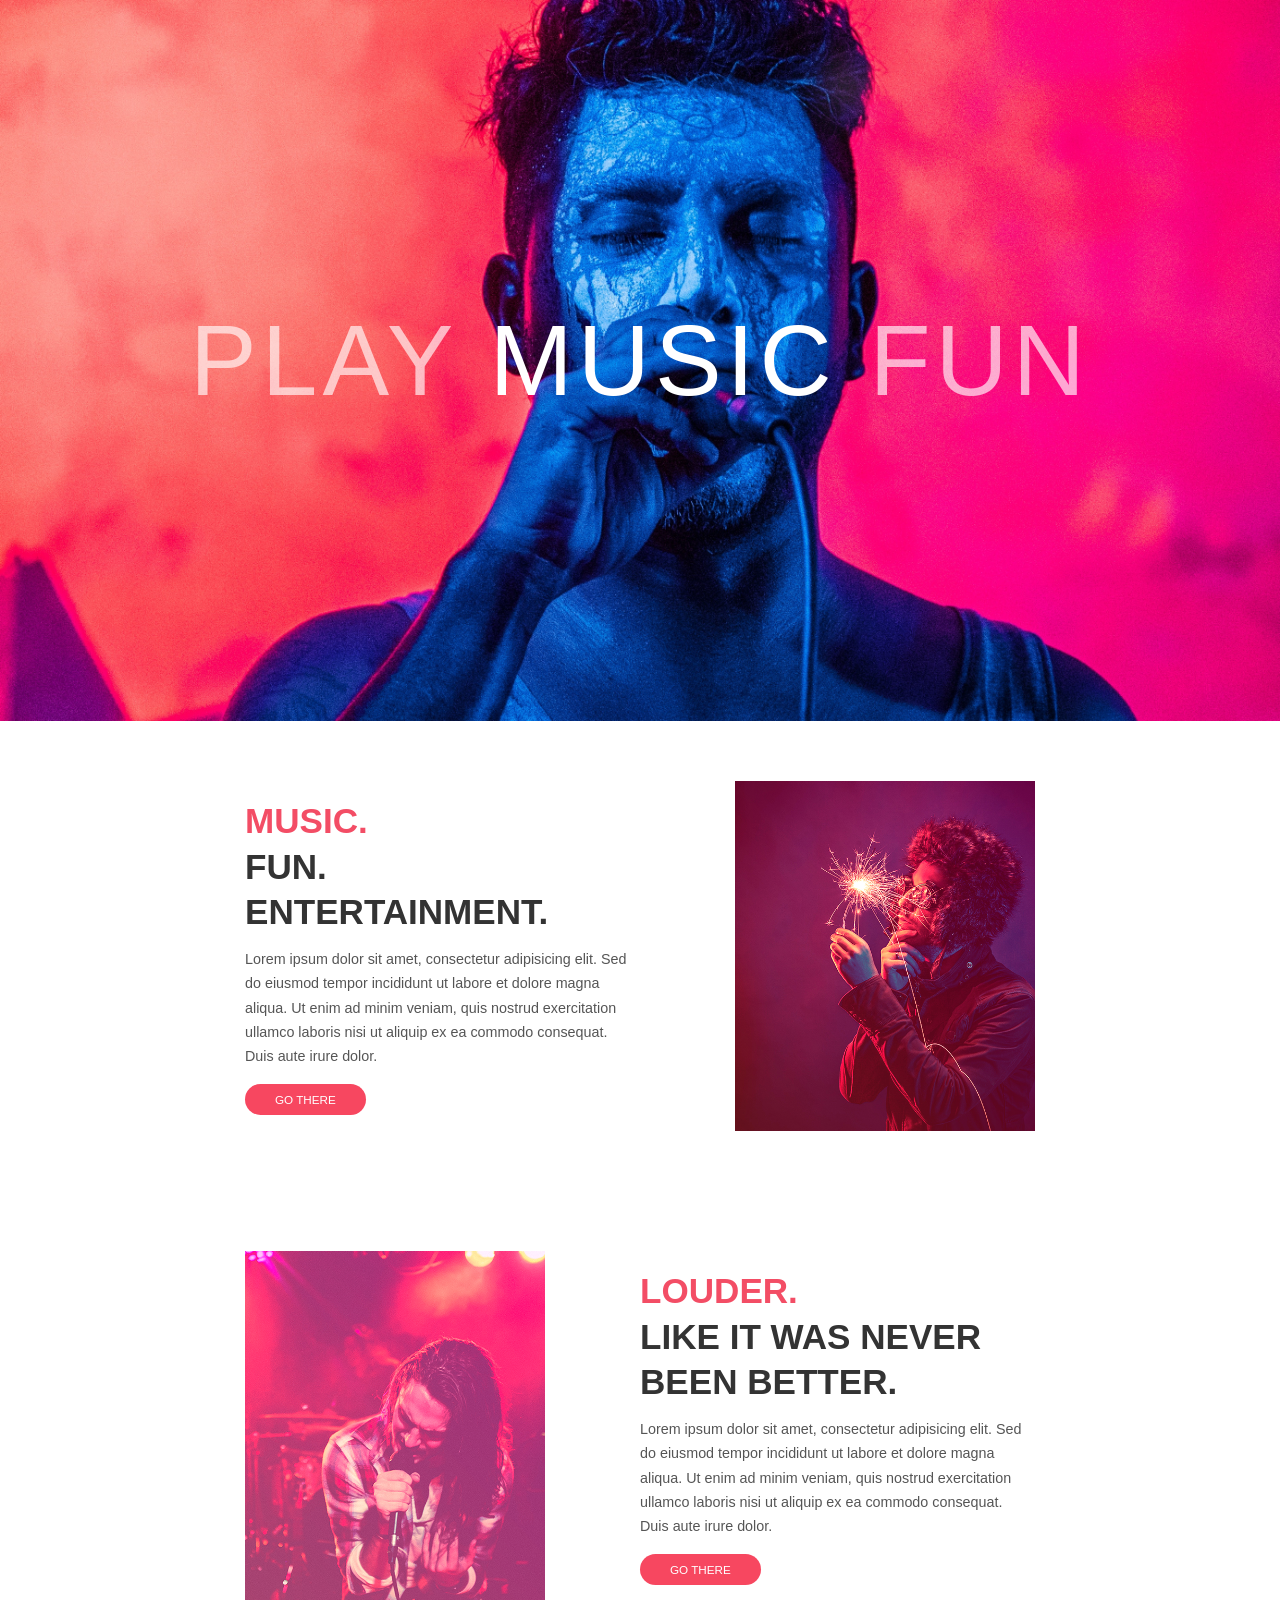
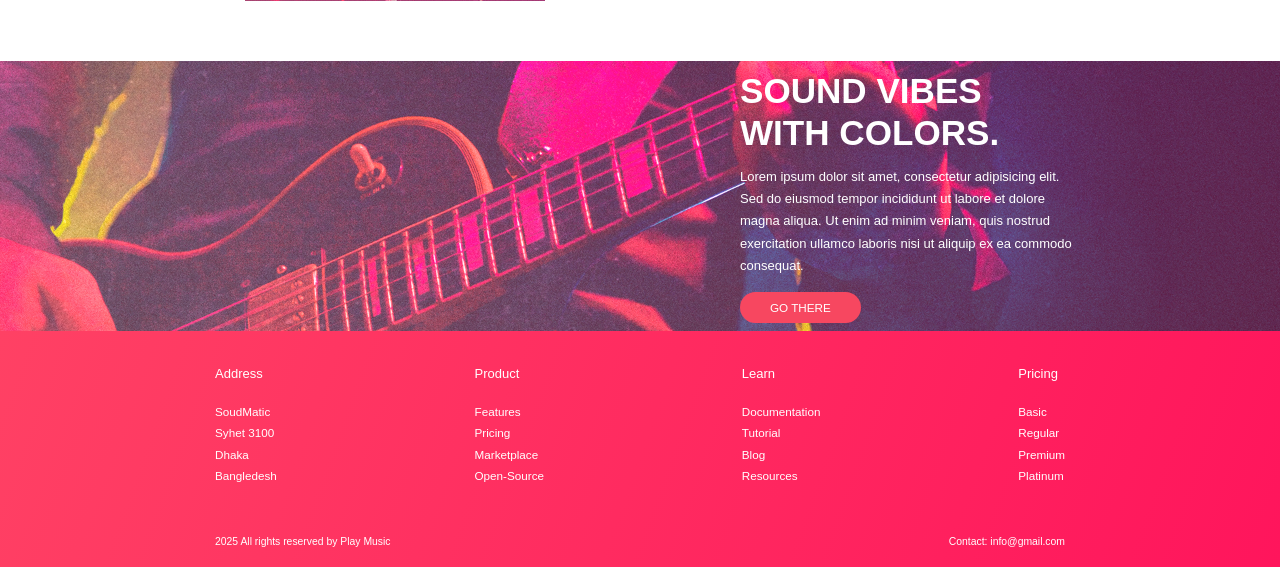
<file: index.html>
<!DOCTYPE html>
<html lang="es">
<head>
<meta charset="UTF-8">
<title>Proyecto Music</title>
<link rel="stylesheet" href="styless/style.css">
</head>
<body>
    <header>
        <img src="assets/images/angel.png" alt="imagen1">
        <h1>PLAY <span>MUSIC</span> FUN</h1>
    </header>
    <section class="music">
        <div class="textoM">
            <h2><span>MUSIC.</span><br>
                FUN.<br>
                ENTERTAINMENT.
            </h2>
            <p>Lorem ipsum dolor sit amet, consectetur adipisicing elit.
                Sed do eiusmod tempor incididunt ut labore et dolore
                magna aliqua. Ut enim ad minim veniam, quis nostrud
                exercitation ullamco laboris nisi ut aliquip ex ea
                commodo consequat. Duis aute irure dolor.
            </p>
            <button>GO THERE</button>
        </div>
        <img src="assets/images/matt.png" alt="imagen2">
    </section>
    <section class="music dos">
        <img src="assets/images/wesley.png" alt="imagen3">
        <div class="textoM">
            <h2><span>LOUDER.</span><br>
                LIKE IT WAS NEVER<br>
                BEEN BETTER.
            </h2>
            <p>Lorem ipsum dolor sit amet, consectetur adipisicing elit.
                Sed do eiusmod tempor incididunt ut labore et dolore
                magna aliqua. Ut enim ad minim veniam, quis nostrud
                exercitation ullamco laboris nisi ut aliquip ex ea
                commodo consequat. Duis aute irure dolor.
            </p>
            <button>GO THERE</button>
        </div>
    </section>
    <section class="banner">
        <img src="assets/images/raptis.png" alt="imagen4">
        <div>
            <h2>SOUND VIBES<br>
                WITH COLORS.
            </h2>
            <p>Lorem ipsum dolor sit amet, consectetur adipisicing elit.
                Sed do eiusmod tempor incididunt ut labore et dolore
                magna aliqua. Ut enim ad minim veniam, quis nostrud
                exercitation ullamco laboris nisi ut aliquip ex ea
                commodo consequat.
            </p>
            <button>GO THERE</button>
        </div>
    </section>
    <footer>
        <div class="columnas">
            <div>
                <h4>Address</h4>
                <p>SoudMatic</p>
                <p>Syhet 3100</p>
                <p>Dhaka</p>
                <p>Bangledesh</p>
            </div>
            <div>
                <h4>Product</h4>
                <p>Features</p>
                <p>Pricing</p>
                <p>Marketplace</p>
                <p>Open-Source</p>
            </div>
            <div>
                <h4>Learn</h4>
                <p>Documentation</p>
                <p>Tutorial</p>
                <p>Blog</p>
                <p>Resources</p>
            </div>
            <div>
                <h4>Pricing</h4>
                <p>Basic</p>
                <p>Regular</p>
                <p>Premium</p>
                <p>Platinum</p>
            </div>
        </div>
        <div class="datos">
            <p>2025 All rights reserved by Play Music</p>
            <p>Contact: info@gmail.com</p>
        </div>
    </footer>
</body>
</html>
</file>
<file: styless/style.css>
* {
    margin: 0;
    padding: 0;
    box-sizing: border-box;
}
body {
    font-family: Arial, sans-serif;
    color: #333;
}
header {
    width: 100%;
    position: relative;
    display: flex;
    justify-content: center;
    align-items: center;
}
header img {
    width: 100%;
    height: auto;
    display: block;
}
header h1 {
    position: absolute;
    color: #ffffffa6;
    font-size: 100px;
    font-weight: 300;
    letter-spacing: 5px;
}
header h1 span{
    color: #ffffff;
    font-weight: 400;
}
.music{
    max-width: 850px;
    min-height: 430px;
    margin: auto;
    padding: 60px 30px;
    display: flex;
    align-items: center;
    justify-content: space-between;
    gap: 45px;
}
.textoM{
    width: 50%;
    
}
.textoM h2{
    font-size: 35.1px;    
    line-height: 1.3;
    font-weight: bold;
    margin-bottom:12px ;
    color: #333333;
}
.textoM h2 span {
    color: #f34d65;
}
.textoM p {
    font-size: 14.33px;
    line-height: 1.7;
    color: #555555;
    margin-bottom: 15px;
}
.music img {
    width: 38%;
    height: 350px;
    object-fit: cover;
}
.dos {
    flex-direction: row;
}
.dos img {
    width: 38%;
    height: 350px;
}
button {
    background: #f74760;
    color: white;
    border: none;
    border-radius: 25px;
    padding: 9px 30px;
    font-size: 11.7px;
    cursor: pointer;
}
.banner {
    height: 270px;
    position: relative;
    display: flex;
    align-items: center;
    justify-content: flex-start;
    padding: 35px 0;
    overflow: hidden;
    color: #ffffff;
}
.banner img {
    position: absolute;
    width: 100%;
    height: 100%;
    object-fit: cover;
    top: 0;
    left: 0;
}
.banner div {
    position: relative;
    width: 340px;
    left: calc(50% + 100px);
}
.banner h2 {
    font-size: 35.1px;
    line-height: 1.2;
    margin-bottom: 12px;
}
.banner p {
    font-size: 13px;
    line-height: 1.7;
    margin-bottom: 15px;
}
footer {
    background: linear-gradient(110deg, #ff4164, #ff155c);
    color: white;
    padding: 35px 8% 20px;
}
.columnas {
    display: flex;
    justify-content: space-between;
    max-width: 850px;
    margin: 0 auto 35px;
}
.columnas h4 {
    font-size: 13px;
    font-weight: normal;
    margin-bottom: 20px;
}
.columnas p {
    font-size: 11.7px;
    line-height: 1.8;
}
.datos {
    max-width: 850px;
    margin: auto;
    padding-top: 15px;
    display: flex;
    justify-content: space-between;
    font-size: 10.4px;
}
</file>
